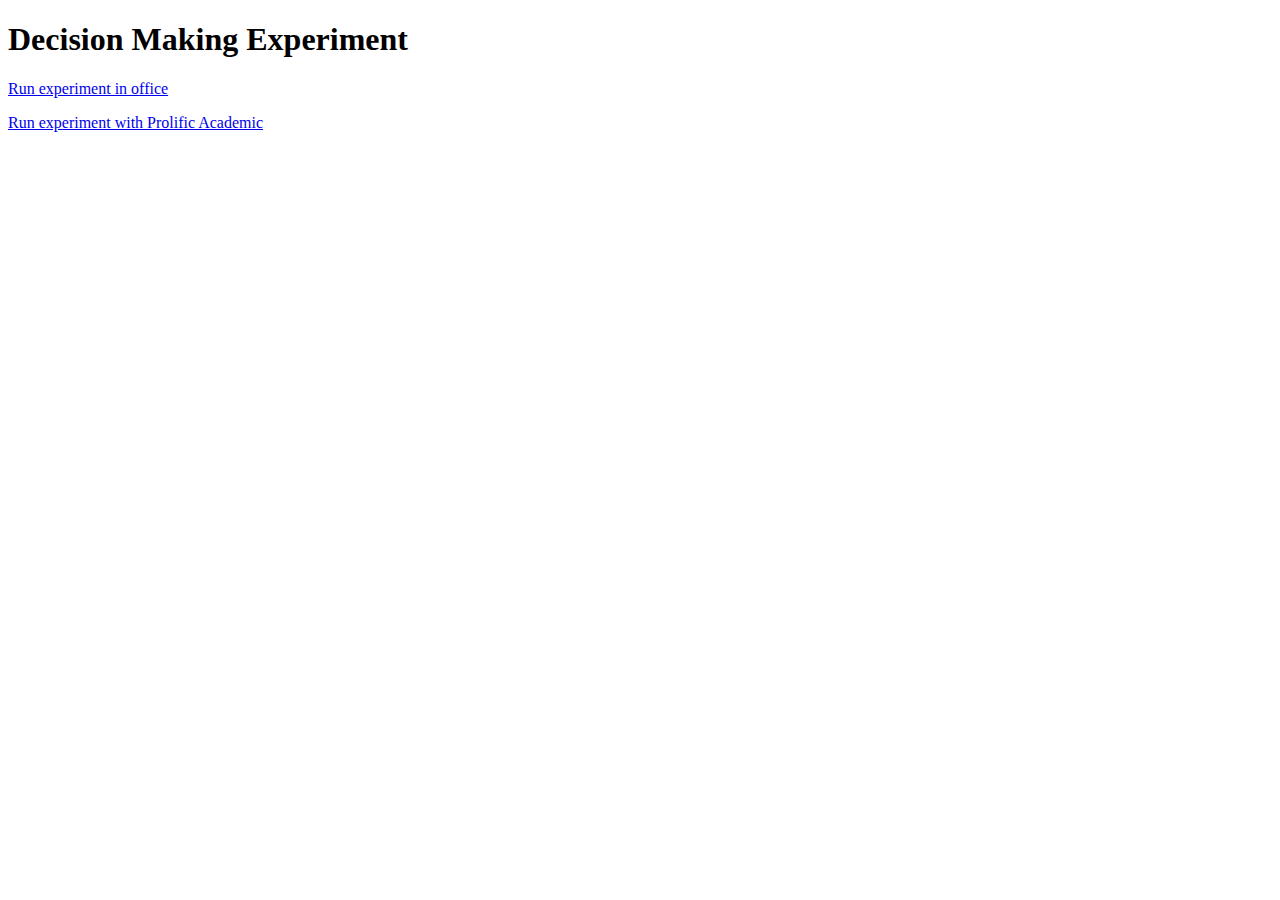
<file: experiment/templates/main_index.html>
<!DOCTYPE html>
<html>
  <head>
    <meta charset="utf-8"/>
    <title>Decision Making Experiment</title>
  </head>
  <body>
    <h1>Decision Making Experiment</h1>

    <p><a href="experiment/setupOffice">Run experiment in office</a></p>
    <p><a href="experiment/setupPA">Run experiment with Prolific Academic</a></p>
  </body>
</html>
</file>
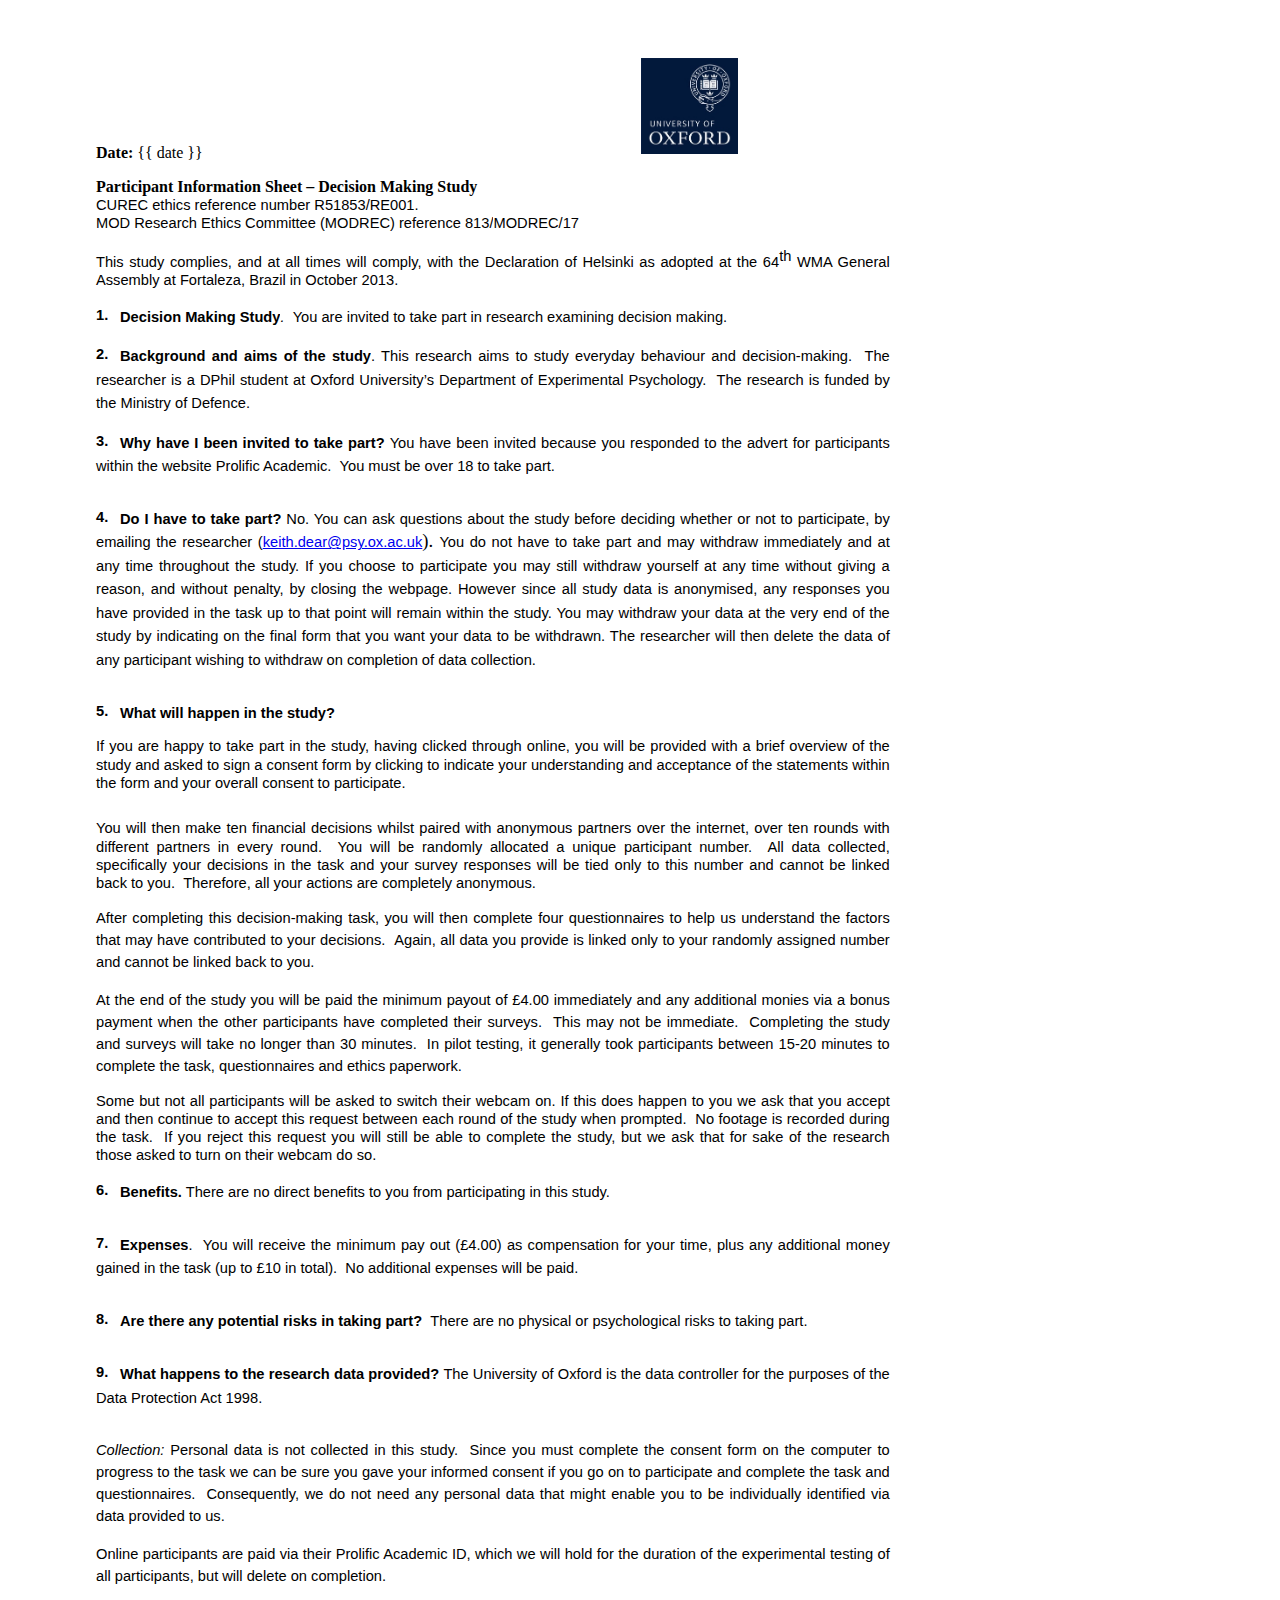
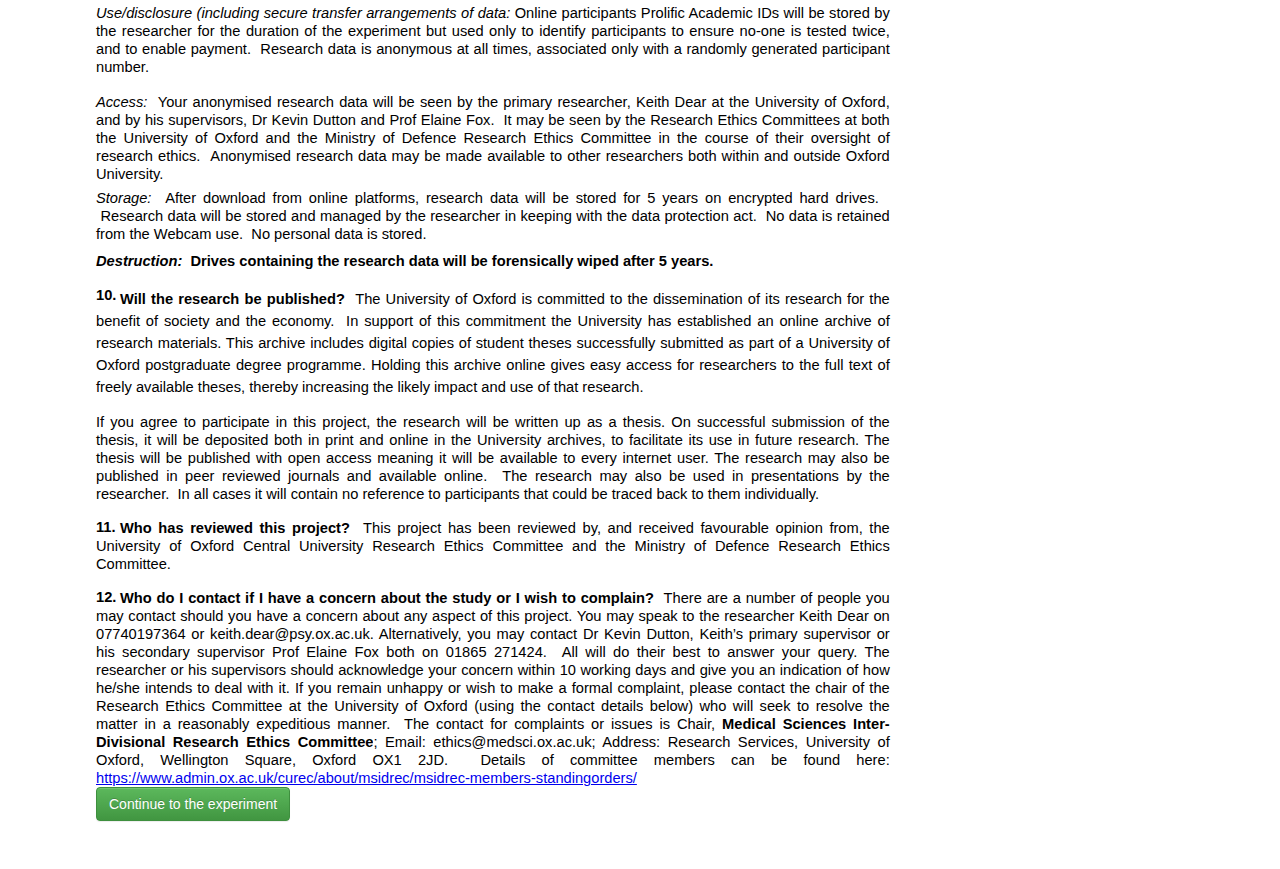
<file: experiment/templates/pis.html>
<?xml version="1.0" encoding="UTF-8"?>
<!DOCTYPE html PUBLIC "-//W3C//DTD XHTML 1.1 plus MathML 2.0//EN" "http://www.w3.org/Math/DTD/mathml2/xhtml-math11-f.dtd"><html xmlns="http://www.w3.org/1999/xhtml"><!--This file was converted to xhtml by LibreOffice - see http://cgit.freedesktop.org/libreoffice/core/tree/filter/source/xslt for the code.--><head profile="http://dublincore.org/documents/dcmi-terms/"><meta http-equiv="Content-Type" content="application/xhtml+xml; charset=utf-8"/><title xml:lang="en-US">Participant Information Sheet</title><meta name="DCTERMS.title" content="" xml:lang="en-US"/><meta name="DCTERMS.language" content="en-US" scheme="DCTERMS.RFC4646"/><meta name="DCTERMS.source" content="http://xml.openoffice.org/odf2xhtml"/><meta name="DCTERMS.creator" content="Keith Dear"/><meta name="DCTERMS.issued" content="2017-07-19T14:12:00" scheme="DCTERMS.W3CDTF"/><meta name="DCTERMS.contributor" content="Matthew Ellen"/><meta name="DCTERMS.modified" content="2017-07-31T18:10:08.527893654" scheme="DCTERMS.W3CDTF"/><meta name="DCTERMS.provenance" content="" xml:lang="en-US"/><meta name="DCTERMS.subject" content="," xml:lang="en-US"/><link rel="schema.DC" href="http://purl.org/dc/elements/1.1/" hreflang="en"/><link rel="schema.DCTERMS" href="http://purl.org/dc/terms/" hreflang="en"/><link rel="schema.DCTYPE" href="http://purl.org/dc/dcmitype/" hreflang="en"/><link rel="schema.DCAM" href="http://purl.org/dc/dcam/" hreflang="en"/><style type="text/css">
	@page {  }
	table { border-collapse:collapse; border-spacing:0; empty-cells:show }
	td, th { vertical-align:top; font-size:12pt;}
	h1, h2, h3, h4, h5, h6 { clear:both }
	ol, ul { margin:0; padding:0;}
	li { list-style: none; margin:0; padding:0;}
	<!-- "li span.odfLiEnd" - IE 7 issue-->
	li span. { clear: both; line-height:0; width:0; height:0; margin:0; padding:0; }
	span.footnodeNumber { padding-right:1em; }
	span.annotation_style_by_filter { font-size:95%; font-family:Arial; background-color:#fff000;  margin:0; border:0; padding:0;  }
	* { margin:0;}
	.fr1 { font-size:12pt; font-family:Calibri; text-align:center; vertical-align:top; writing-mode:lr-tb; margin-left:0cm; margin-right:0cm; margin-top:0cm; margin-bottom:0.035cm; background-color:transparent; padding:0cm; border-style:none; }
	.fr2 { font-size:12pt; font-family:Calibri; text-align:center; vertical-align:top; writing-mode:lr-tb; margin-left:0cm; margin-right:0.035cm; margin-top:0cm; margin-bottom:0.035cm; background-color:transparent; padding:0cm; border-style:none; }
	.fr3 { font-size:12pt; font-family:Calibri; vertical-align:top; writing-mode:lr-tb; margin-left:0.318cm; margin-right:0.318cm; margin-top:0cm; margin-bottom:0cm; background-color:transparent; padding:0cm; border-style:none; }
	.Footer { font-size:12pt; text-align:left ! important; font-family:Times; writing-mode:lr-tb; }
	.Header { font-size:12pt; text-align:left ! important; font-family:Times; writing-mode:lr-tb; }
	.P1 { font-size:11pt; text-align:center ! important; font-family:Arial; writing-mode:lr-tb; }
	.P106 { font-size:12pt; text-align:left ! important; font-family:Times; writing-mode:lr-tb; margin-left:0cm; margin-right:1.956cm; line-height:108%; text-indent:0cm; }
	.P108 { font-size:12pt; text-align:left ! important; font-family:Times; writing-mode:lr-tb; margin-left:0cm; margin-right:0.009cm; margin-top:0cm; margin-bottom:0.423cm; line-height:108%; text-indent:0cm; }
	.P109 { font-size:12pt; text-align:justify ! important; font-family:Times; writing-mode:lr-tb; margin-top:0cm; margin-bottom:0.353cm; line-height:115%; }
	.P110_borderStart { font-size:11pt; text-align:justify ! important; font-family:Arial; writing-mode:lr-tb; margin-top:0cm; line-height:115%; color:#000000; background-color:#ffffff; padding-bottom:0.353cm;  border-bottom-style:none; }
	.P110 { font-size:11pt; text-align:justify ! important; font-family:Arial; writing-mode:lr-tb; line-height:115%; color:#000000; background-color:#ffffff; padding-top:0cm; padding-bottom:0.353cm;  border-top-style:none; border-bottom-style:none; }
	.P110_borderEnd { font-size:11pt; text-align:justify ! important; font-family:Arial; writing-mode:lr-tb; margin-bottom:0.353cm; line-height:115%; color:#000000; background-color:#ffffff; padding-top:0cm;  border-top-style:none;}
	.P111 { font-size:12pt; text-align:justify ! important; font-family:Times; writing-mode:lr-tb; margin-top:0cm; margin-bottom:0.014cm; }
	.P112 { font-size:11pt; text-align:justify ! important; font-family:Arial; writing-mode:lr-tb; margin-top:0cm; margin-bottom:0.014cm; }
	.P113 { font-size:12pt; text-align:justify ! important; font-family:Times; writing-mode:lr-tb; margin-left:0cm; margin-right:0cm; text-indent:0cm; }
	.P12 { font-size:11pt; text-align:justify ! important; font-family:Arial; writing-mode:lr-tb; }
	.P16 { font-size:11pt; text-align:justify ! important; font-family:Arial; writing-mode:lr-tb; background-color:#ffffff; }
	.P2 { font-size:12pt; text-align:center ! important; font-family:Times; writing-mode:lr-tb; }
	.P270 { font-size:12pt; text-align:right ! important; font-family:Times; writing-mode:lr-tb; }
	.P271 { font-size:12pt; text-align:left ! important; font-family:Times; writing-mode:lr-tb; margin-left:-0.191cm; margin-right:0cm; text-indent:0cm; }
	.P272 { font-size:12pt; text-align:left ! important; font-family:Times; writing-mode:lr-tb; margin-left:-0.199cm; margin-right:0cm; text-indent:0cm; }
	.P273 { font-size:12pt; text-align:left ! important; font-family:Calibri; writing-mode:lr-tb; margin-left:-0.199cm; margin-right:0cm; text-indent:0cm; }
	.P288 { font-size:11pt; margin-left:0cm; margin-right:0cm; text-align:justify ! important; text-indent:0cm; font-family:Arial; writing-mode:lr-tb; background-color:#ffffff; }
	.P289 { font-size:11pt; margin-left:0cm; margin-right:0cm; text-align:justify ! important; text-indent:0cm; font-family:Arial; writing-mode:lr-tb; }
	.P290 { font-size:11pt; margin-left:0cm; margin-right:0cm; text-align:justify ! important; text-indent:0cm; font-family:Arial; writing-mode:lr-tb; color:#000000; font-style:italic; font-weight:bold; background-color:#ffffff; }
	.P291 { font-size:11pt; margin-left:0cm; margin-right:0cm; text-align:justify ! important; text-indent:0cm; font-family:Arial; writing-mode:lr-tb; color:#000000; background-color:#ffffff; }
	.P292 { font-size:11pt; margin-left:0cm; margin-right:0cm; text-align:justify ! important; text-indent:0cm; font-family:Arial; writing-mode:lr-tb; color:#000000; font-weight:bold; background-color:#ffffff; }
	.P294 { font-size:14pt; margin-left:0cm; margin-right:0cm; text-align:justify ! important; text-indent:0cm; font-family:Times New Roman; writing-mode:lr-tb; }
	.P295 { font-size:14pt; margin-left:0cm; margin-right:0cm; text-align:justify ! important; text-indent:0cm; font-family:Times New Roman; writing-mode:lr-tb; }
	.P296 { font-size:14pt; margin-left:0cm; margin-right:0cm; text-align:justify ! important; text-indent:0cm; font-family:Times New Roman; writing-mode:lr-tb; margin-top:0cm; margin-bottom:0cm; line-height:115%; }
	.P297 { font-size:14pt; margin-left:0cm; margin-right:0cm; text-align:justify ! important; text-indent:0cm; font-family:Times New Roman; writing-mode:lr-tb; margin-top:0cm; margin-bottom:0cm; }
	.P298 { font-size:14pt; margin-left:0cm; margin-right:0cm; text-align:justify ! important; text-indent:0cm; font-family:Times New Roman; writing-mode:lr-tb; margin-top:0cm; margin-bottom:0.353cm; line-height:115%; }
	.P299 { font-size:14pt; margin-left:0cm; margin-right:0.501cm; text-align:justify ! important; text-indent:0cm; font-family:Times New Roman; writing-mode:lr-tb; margin-top:0cm; margin-bottom:0.018cm; }
	.P3 { font-size:1pt; text-align:left ! important; font-family:Calibri; writing-mode:lr-tb; }
	.P300_borderStart { font-size:11pt; margin-left:0cm; margin-right:0.501cm; text-align:justify ! important; text-indent:0cm; font-family:Arial; writing-mode:lr-tb; margin-top:0cm; background-color:#ffffff; padding-bottom:0.018cm;  border-bottom-style:none; }
	.P300 { font-size:11pt; margin-left:0cm; margin-right:0.501cm; text-align:justify ! important; text-indent:0cm; font-family:Arial; writing-mode:lr-tb; background-color:#ffffff; padding-top:0cm; padding-bottom:0.018cm;  border-top-style:none; border-bottom-style:none; }
	.P300_borderEnd { font-size:11pt; margin-left:0cm; margin-right:0.501cm; text-align:justify ! important; text-indent:0cm; font-family:Arial; writing-mode:lr-tb; margin-bottom:0.018cm; background-color:#ffffff; padding-top:0cm;  border-top-style:none;}
	.P4 { font-size:12pt; text-align:center ! important; font-family:Arial; writing-mode:lr-tb; }
	.P42 { font-size:11pt; text-align:left ! important; font-family:Arial; writing-mode:lr-tb; color:#000000; background-color:#ffffff; }
	.P43 { font-size:11pt; text-align:justify ! important; font-family:Arial; writing-mode:lr-tb; color:#000000; font-weight:bold; background-color:#ffffff; }
	.P45 { font-size:12pt; text-align:left ! important; font-family:Times; writing-mode:lr-tb; line-height:108%; }
	.P5 { font-size:12pt; text-align:left ! important; font-family:Times; writing-mode:lr-tb; margin-left:0cm; margin-right:0.635cm; text-indent:0cm; }
	.P6 { font-size:11pt; text-align:left ! important; font-family:Arial; writing-mode:lr-tb; }
	.P64 { font-size:12pt; text-align:left ! important; font-family:Times; writing-mode:lr-tb; }
	.P65 { font-size:12pt; text-align:left ! important; font-family:Times; writing-mode:lr-tb; }
	.P66 { font-size:12pt; text-align:left ! important; font-family:Times; writing-mode:lr-tb; font-weight:bold; background-color:#ffffff; }
	.P69 { font-size:12pt; text-align:justify ! important; font-family:Times; writing-mode:lr-tb; }
	.P89 { font-size:12pt; text-align:justify ! important; font-family:Times; writing-mode:lr-tb; margin-top:0cm; margin-bottom:0.169cm; }
	.Standard { font-size:12pt; font-family:Times; writing-mode:lr-tb; text-align:left ! important; }
	.Table31 { width:18.254cm; margin-left:-0.499cm; margin-top:0cm; margin-bottom:0cm; margin-right:auto;writing-mode:lr-tb; }
	.Table31 { width:18.254cm; margin-left:-0.499cm; margin-top:0cm; margin-bottom:0cm; margin-right:auto;writing-mode:lr-tb; }
	.Table31_A1 { padding-left:0.191cm; padding-right:0.191cm; padding-top:0cm; padding-bottom:0cm; border-style:none; }
	.Table31_A1 { padding-left:0.191cm; padding-right:0.191cm; padding-top:0cm; padding-bottom:0cm; border-style:none; }
	.Table31_B1 { vertical-align:middle; padding-left:0.191cm; padding-right:0.191cm; padding-top:0cm; padding-bottom:0cm; border-style:none; }
	.Table31_B1 { vertical-align:middle; padding-left:0.191cm; padding-right:0.191cm; padding-top:0cm; padding-bottom:0cm; border-style:none; }
	.Table31_A { width:11.252cm; }
	.Table31_A { width:11.252cm; }
	.Table31_B { width:3.501cm; }
	.Table31_B { width:3.501cm; }
	.Internet_20_link { color:#00ffff; font-family:Arial Narrow; font-size:12pt; text-decoration:underline; }
	.ListLabel_20_1 { font-size:11pt; }
	.ListLabel_20_10 { color:#00000a; font-size:11pt; font-style:normal; font-weight:normal; display:true; }
	.ListLabel_20_11 { color:#00000a; font-size:11pt; font-style:normal; font-weight:normal; display:true; }
	.ListLabel_20_12 { color:#00000a; font-size:10pt; font-style:normal; font-weight:normal; display:true; }
	.ListLabel_20_13 { color:#00000a; font-size:10pt; font-style:normal; font-weight:normal; display:true; }
	.ListLabel_20_14 { color:#00000a; font-size:10pt; font-style:normal; font-weight:normal; display:true; }
	.ListLabel_20_15 { color:#00000a; font-size:10pt; font-style:normal; font-weight:normal; display:true; }
	.ListLabel_20_16 { color:#00000a; font-size:10pt; font-style:normal; font-weight:normal; display:true; }
	.ListLabel_20_17 { font-size:12pt; font-style:normal; font-weight:normal; }
	.ListLabel_20_18 { font-size:12pt; font-style:normal; font-weight:normal; }
	.ListLabel_20_19 { color:#00000a; font-size:11pt; font-style:normal; text-decoration:none ! important; font-weight:normal; display:true; }
	.ListLabel_20_2 { font-size:11pt; }
	.ListLabel_20_20 { color:#00000a; font-size:11pt; font-style:normal; text-decoration:none ! important; font-weight:normal; display:true; }
	.ListLabel_20_21 { color:#00000a; font-size:11pt; font-style:normal; text-decoration:none ! important; font-weight:normal; display:true; }
	.ListLabel_20_22 { color:#00000a; font-size:11pt; font-style:normal; text-decoration:none ! important; font-weight:normal; display:true; }
	.ListLabel_20_23 { color:#00000a; font-size:11pt; font-style:normal; text-decoration:none ! important; font-weight:normal; display:true; }
	.ListLabel_20_24 { font-size:12pt; font-style:normal; font-weight:normal; }
	.ListLabel_20_25 { font-size:12pt; font-style:normal; font-weight:normal; }
	.ListLabel_20_26 { color:#00000a; font-size:11pt; font-style:normal; font-weight:normal; display:true; }
	.ListLabel_20_27 { color:#00000a; font-size:10pt; font-style:normal; text-decoration:none ! important; font-weight:normal; display:true; }
	.ListLabel_20_28 { color:#00000a; font-size:9pt; font-style:normal; text-decoration:none ! important; font-weight:normal; display:true; }
	.ListLabel_20_29 { color:#00000a; font-size:8pt; font-style:normal; text-decoration:none ! important; font-weight:normal; display:true; }
	.ListLabel_20_3 { font-size:12pt; font-style:normal; font-weight:normal; }
	.ListLabel_20_30 { color:#00000a; font-size:7pt; font-style:normal; text-decoration:none ! important; font-weight:normal; display:true; }
	.ListLabel_20_4 { font-size:12pt; font-style:normal; font-weight:normal; }
	.ListLabel_20_40 { font-family:Arial; font-size:11pt; font-style:normal; font-weight:bold; }
	.ListLabel_20_49 { font-size:11pt; }
	.ListLabel_20_5 { color:#00000a; font-size:11pt; font-style:normal; font-weight:normal; display:true; }
	.ListLabel_20_6 { color:#00000a; font-size:11pt; font-style:normal; font-weight:normal; display:true; }
	.ListLabel_20_7 { color:#00000a; font-size:11pt; font-style:normal; font-weight:normal; display:true; }
	.ListLabel_20_8 { color:#00000a; font-size:11pt; font-style:normal; font-weight:normal; display:true; }
	.ListLabel_20_9 { color:#00000a; font-size:11pt; font-style:normal; font-weight:normal; display:true; }
	.T1 { font-family:Arial; font-size:11pt; }
	.T106 { font-family:Times New Roman; font-weight:bold; }
	.T113 { font-family:Times New Roman; }
	.T12 { font-family:Arial; font-size:11pt; font-style:italic; }
	.T120 { font-family:Times New Roman; text-decoration:underline; }
	.T13 { font-family:Arial; font-size:11pt; font-style:italic; }
	.T299 { color:#000000; font-family:Arial; font-size:11pt; font-weight:bold; background-color:#ffffff; }
	.T3 { font-family:Arial; font-size:11pt; font-weight:bold; background-color:#ffffff; }
	.T300 { color:#000000; font-family:Arial; font-size:11pt; font-style:italic; background-color:#ffffff; }
	.T302 { color:#000000; font-family:Arial; font-size:11pt; background-color:#ffffff; }
	.T306 { vertical-align:super; font-size:58%;font-family:Arial; font-size:11pt; }
	.T320 { font-weight:bold; background-color:#ffffff; }
	.T344 { font-family:Calibri; font-weight:bold; }
	.T356 { font-family:Arial; font-size:11pt; background-color:#ffffff; }
	.T4 { font-family:Arial; font-size:11pt; }
	.T80 { font-family:Arial; font-size:11pt; background-color:#ffffff; }
	.T81 { font-family:Arial; font-size:11pt; background-color:#ffffff; }
	.T84 { font-family:Arial; }
	<!-- ODF styles with no properties representable as CSS -->
	.Table31.1 .Table31.1 .ListLabel_20_31 .ListLabel_20_32 .ListLabel_20_33 .ListLabel_20_34 .ListLabel_20_35 .ListLabel_20_36 .ListLabel_20_37 .ListLabel_20_38 .ListLabel_20_39 .ListLabel_20_41 .ListLabel_20_42 .ListLabel_20_43 .ListLabel_20_44 .ListLabel_20_45 .ListLabel_20_46 .ListLabel_20_47 .ListLabel_20_48 .ListLabel_20_50 .ListLabel_20_51 .ListLabel_20_52 .ListLabel_20_53 .ListLabel_20_54  { }
	</style></head><body dir="ltr" style="max-width:21.001cm;margin-top:1.27cm; margin-bottom:1.27cm; margin-left:2.54cm; margin-right:2.54cm; "><h1 class="P106"><a id="[base64]"><span/></a><!--Next 'div' is a draw:frame.--><div style="height:2.547cm;width:2.547cm; padding:0;  float:left; position:relative; left:14.113cm; top:0.258cm; " class="fr3" id="Picture_71"><p><img style="height:2.547cm;width:2.547cm;" alt="" src="data:image/*;base64,/9j/4AAQSkZJRgABAQAA3ADcAAD/4QCARXhpZgAATU0AKgAAAAgABAEaAAUAAAABAAAAPgEbAAUAAAABAAAARgEoAAMAAAABAAIAAIdpAAQAAAABAAAATgAAAAAAAADcAAAAAQAAANwAAAABAAOgAQADAAAAAQABAACgAgAEAAAAAQAAAN2gAwAEAAAAAQAAAN0AAAAA/+0AOFBob3Rvc2hvcCAzLjAAOEJJTQQEAAAAAAAAOEJJTQQlAAAAAAAQ1B2M2Y8AsgTpgAmY7PhCfv/AABEIAN0A3QMBIgACEQEDEQH/xAAfAAABBQEBAQEBAQAAAAAAAAAAAQIDBAUGBwgJCgv/[base64]/T19vf4+fr/xAAfAQADAQEBAQEBAQEBAAAAAAAAAQIDBAUGBwgJCgv/[base64]/T19vf4+fr/2wBDAAEBAQEBAQIBAQICAgICAgMCAgICAwQDAwMDAwQFBAQEBAQEBQUFBQUFBQUGBgYGBgYHBwcHBwgICAgICAgICAj/2wBDAQEBAQICAgMCAgMIBQUFCAgICAgICAgICAgICAgICAgICAgICAgICAgICAgICAgICAgICAgICAgICAgICAgICAj/3QAEAA7/2gAMAwEAAhEDEQA/AP4xNQvr37fOTLNkzyE5kb+8feqn268/56y/99t/jTtQ/wCP+f8A67Sf+hGqdf1Ve2iPw9aFr7def89Zf++2/wAaPt15/wA9Zf8Avtv8aq0Uc7Hctfbrz/nrL/323+NH268/56y/99t/jVWijnYXLX268/56y/8Afbf40fbrz/nrL/323+NVaKOdhctfbrz/AJ6y/wDfbf40fbrz/nrL/wB9t/jVWijnYXLX268/56y/99t/jR9uvP8AnrL/AN9t/jVWijnYXLX268/56y/99t/jR9uvP+esv/fbf41Voo52Fy19uvP+esv/AH23+NH268/56y/99t/jVWijnYXLX268/wCesv8A323+NH268/56y/8Afbf41Vo7ZpqTC5a+3Xn/AD1l/wC+2/xo+3Xn/PWX/vtv8a2fC3g/xd45vRpvgnStT1m4JAFvpVrLdyZPQbYVc8/SvoW2/YW/bbvLM6hafBz4qSwAZM0fhLV2jH/AhbY/WsZ4mMfikkaRpze0b/I+Yft15/z1l/77b/Gj7def89Zf++2/xrufG3wi+LHw0kMPxI8L+I/DzDgrrmmXViQf+28aV52pVl3KQR6itI1OZXTuTKMlui39uvP+esv/AH23+NH268/56y/99t/jVWinzsm5a+3Xn/PWX/vtv8aPt15/z1l/77b/ABqrRRzsLlr7def89Zf++2/xqWO+vBk+bN/38b/GqFSR96mctBx1Z//Q/i71D/j/AJ/+u0n/AKEap1c1D/j/AJ/+u0n/AKEap1/VL3Pw8KKKKQBRRRQAUUUUAFFFFABRRRQAUUUUAFFFfqT+yD+yV4I07wHp37WH7Uehaz4j0LVtSl0b4T/CbQlmGtfEvXrY4kij8gGeHRrR8C+uowXdiIYcuWK4YjExpR5pfd1f9fd1Zvh6DqSsjxD9nH9hj4ifHPwnN8Z/G+raN8NPhZY3DW2ofE7xu0lvpTzxjL2mmQoGuNUvcdLa0RyD99kHNfdHjHRv2eP2Gvhto3xI+HnwPu/GkOvXqWei/FD9ouAQR6gu0tJfaL4ChuInksgFJS5vJLhC21MhjtrhLbV/iV/wU5s/EouNYvtP+Mvw8Ua38MfhjpkUOn+Fx4U0eMvf6N4d02NVNvqliy/alj+ZrqKOTdumXLeZ+K/2kbf9sn9j3UPBn7R3iXV9b+MXgbxXHrHw21fVzc6nqXiPR/Ek6xavoHmBZH32lyEvrRWIUK88a4yFPjVXVqTSqPROzir6J7PS1/N7b6aM9SMKcYPkWvR6a239PLqfoJ+018Sf28fhD+yfrnx9X423tj4P1nxN4c0T4STfBSO08I+FvENlqFpe3epyNaaVFbSwzaaLaO2mtpcSwzuRIW+Ut+WPh34o/t7eOfhJ4o/aGsfi340fSPBt9pun6s1748vIdUMurOyW5tbOW9FzcICh8xokYRjliBmvr3wl+xj+2Lp37Gl38Bf2ibfwJ8J/CWq+NNO+IXh/XPjP4mh8OX9jcRWM9pcrZaQ3m38kd7DNE0n+irkwoRuJyPnc/sOfs0Wz/ZNR/av+Ca3I4ItdM8XXVuCOo+0JooUj0IBBrPCOhBSjo3fdRvpp/Kt+/nfpoOuqjalqtOr6/P8Aqx9B/sY/tJ/ty+K/BnjH4sfEj9pDxz4O+GHgpdPt/EGoeIGuvGqX2p6u8i6fpdnol9K0N3cXAhmkYSMkccUbM7AEZ739qT4l/s26XrnhvSf2qPhn4K8c+HPiB4XtvF/gv4z/AAR07/hXfiaexuZprR3vNEAm0qa6gureWGe2kgQ7kyk2GDV037MP7JOq2/wp8Zfs+6Jqnwv/AGkPA3i3UNK8ST6B8JfH0GgeM9O1fQ1uI7S+sbTXbSCabdBdTQy2xt5d4YFcOozx2h/HD4VaR+2FD8Zf2xPAT+BfC/7N3g7TNK+G/wCz5qsk8Wsarc2d2w02yklvYFadheTzanqNzJFsbbtEbIwUc03CVaUqcduisnsrbWldvv7tjeKkqcYye/e7Xn5bfM+TPjB/wTwvB4Q1X4wfsc+Jv+Fs+EtDR5vFGlxafLpXjfwkiHDf2/4dlZ54ooz8rXds01tkEsyV+a/B5ByPUV+lnx//AG/vjv8AEX9qLT/jv8FPF/iu81rw1JcXvh7xxeaRYaX4ymtZwLia31qbSlaPUI7U+ZEGm3o0GQyrG3lr6b4o8C/DH/gpb4F1j4ufADQNP8JfHbw7ps2v+PvhzocYg0jxnp9upe81vw1aLkW9/AB5t9pkYCOhaa2A2tHXrUcVVpRTxGz69vXRffZea6vz61CnNtUt+3f01/C5+Q1FHUZor1zzLBUkfeo6kj71M9iobn//0f4u9Q/4/wCf/rtJ/wChGqdXNQ/4/wCf/rtJ/wChGqdf1S9z8PCiiikAUUUUAFFFFABRRRQAUUUUAFFFHXigLH2h+wz+zb4Y/aG+LN3qPxcu7nSPhj4E0ebxv8UdftR+9tNBsWANvbk8G81Cdo7O1XqZZQ2MKa++PFX7YP7QHwf/AGi/+Grv2j/hH4n0b4afEL4c6h8OPht4dt5rnwuNH8EzxwpaQeGdU8mUQTQWyJvmEbNMJ5XYfvt1ec6tD4w/Zp/4J0eB/h14P0Q6nr3xZ1T/AIXz8QIXtGuoh4I8MXn9n+HbbUUQg/2fPei6u5A5VW3xHIyDX1rrn/BVf4K/GP4F+Kp9M8PaD4U+J2peJT461Xwl4/8AD3/CyvCXijVPsyWMdn4fTUN8vh1ymdkGySJgREsyIiLXzOLnUqzc1T5o6x32V9Xprq+tnoltdnvYeMYRUefllv8AP/gL8fQ4eL4QfDH9onQvhV4o/YZ8N+FPhD8XLDXrzxlc3nhrxde6ra+GvAOlQRzL4j8XaleSSx2N/DebsInlvJGQpgDPGrea/EP9qk/s0+Cte8Tf8E49L1e5gvNdn0nxz+1VrOlKniHWNbu1FxcW+jnaY/DtjMHMkKqqXkytlpRjYvD/ALb/AIq/4Y++Fo/4J5eBo7Gx8V6rNbeL/wBojWtIRbf7Zr14ovLPwtEIgFTTdEjkTzIF/dvel2I/dLV7/gk9+1H4V8B6d8Vv2L/i9Z6PfeBvjp4Xt9G1GTxF4pTwhp2l6lpczT2t++pSW90I2VGdAoiYyNsUgrkVPsJKi61ueK2Te6vu297bxT06vV6N1Yqap/C+6Wzttp16Nr/h/mv9oz9gj9s34Sfs7eCP26vj7o+pP4b+Kk9zJpmualPJc6h5g+eGTUfNzLEb2PdNbF2JkRSeOAfl2T4IfGCDxh4f+H914b1eDXfFdvZ3fhzSbiBobvUIdQdktHhik2sROynysgb+CuQQT/dr+0Z8d/hX8af2TvAv7O3xh1b9ma+8DfD690PVNIs9G+PdxDqt2PDqhYYbq4l0dln85Rh/Mx8xDKUYAj+OP9vX9tXxd+13+3f4t/bEson0S6vvENpe+HbOK6F0NMttHSKDT4o50CK4jWBWDKoBJJAGa0yXNcRiE4zppWvr8/dW/bf08zPH4OjTs4zvt/wfx2KP7Hf/AATs/ay/bm+Lmu/Bn4BeGbm48Q+FNHvdb1qHUw9j9h+xZC28rSqDFczzAQwxtgtIedqqzD6R+DP7W/xk8V/D/WvgX+3F4K174w/CrwZEItfudSRo/FngBTcLaibSdenUy2jpO4jFjdNJbTN+78tTlh/U3+xx/wAFDfAniH4w+KP2/fhMv7P3hXxd8VvDWi2vi/R/iJ8Znspkl0qMhpm0mHS5I7WeZj8yvI7IF427n3fhP/wVF/ac+G3wv/Zo1r9i34Fw+D5T8TfinP8AFzx74h8E/EM+PLW6kTf5GnyO9naS26xTOjosm8uIwxZmya4qWZVsTW9jUo22trrF/ad7306W3+86JYWlRp88Kve/n20/M/Pr4n/Dz4tf8E+/EWmftMfsgeOp9Y+HXxB0nV9C8H/ErSYI4pZ7G8h8jU9F1a1mWT7DqcMThbmBhnGJYWKEMPRfgZ+xFr/wb8YfD3xT4g+OHhX4SfGbWpNI8S/DTwhPbald6nbTX5jl0abVb2zhktdK+3b4zGlwzERyAzKiMa8W/YK/aE8EeFdY1b9lb9pBzP8AB34rGHRfFKy4c+HdUb91pviixDHEd1psrBpSuPOtvMiYkEY/RbxT45+IngL4/wDiXxB4j/Zlv/iV8e/gummeG9V8f6de6jqfhhZ9Gtls9D8R3vh22tXEsj2trDPCzXItZiiyNHkkV34qrWg3S623927XS99NG/e9VZa6c9CNOSU07eWuj62t+H47Hx3/AMFF/g9o3i7S7H9uT4baFF4ct/EniK/8GfFzwbaKqweEfiZpm46laxIvCWWpqpvbQAlVJmiB/dgV+UVfvZ+y38GPirJr2s/siftOanarrf7XHgrVfEWn+HtSlP8AbOj+LdOmfVvCusalA4UWs2rXCXEMSMVla3udzAK6A/gzcW9xaTvaXcbxTRO0csUgwyOpwysDyCCCCK7ssq6Ole/Lt6f8Bpr5X6nLj6eqqWtf8/6syGpI+9R1JH3r0p7HBDc//9L+LvUP+P8An/67Sf8AoRqnVzUP+P8An/67Sf8AoRqnX9Uvc/DwooopAFFFFABRRRQAUUUUAFFFFABU1vZ3Oo3EenWQLT3MiW8KjqZJSEX9SKhr0r4Lx20vxl8HxXmPJbxXo6y56bDexbs/hUydk2XTV5JH7+ftW/tC+EP2ff2rvi58NfiZ8KNc8d/CLRvCvgv9ni71LSL+60N9Jt/BcVldTWcGpR289sJLq+h8yaCbG9QBwCc7vwl+Lv7C/wC0x+1dp3xL+DugeJnNh448SftM/E1PHWnabAdL0nwRo8l7pug6ddae8nm2LXICNlIt37oOrEZrh/iV+0Z4L/Zv/wCCgf7SHjTx/wDGH4j+E2vPjR4ptbz4aeBtAtNag8QWyXsoWbURrUw0cRHJjAmtriQAEhQMZ574Q/H39n/9on4kftHePf2b/hpY/DK0t/2RvGlpPY2V2s76pe/a9NFzqMsEEcVpaSzQM+6C0iSFRnaK+O9jamnyv4Vrd21SWqf33V9tT6R1L1LXW70t2b7fdr8j8a9C1bVf2kf2lrPW/ik+tare+O/G8Vz4gfRkSbVbqbWL4Nc/ZEmKo1w5lYRK5C7sA8V/Rz4a/wCCNn7JHwi/ba+Fnh74u2nxU1T4f+NZvidLrPgjx7pX/CNeIbK18E6XHe2+yaxuSLrzWlylxC6RS7BgAFhX8zXwXNgvxg8Jtqg042o8S6Wbgaxcy2Vh5X2qPd9quYP3sMOM+ZJH86Lll5Ar+9z9no+DLj/gop+yTF4KbwJLpy+NvjrHj4d+I9U8VaLv/s2x3quoawPPMv8Az0iQeSnHlgZIro4ixVWjZU5NLlnt5RbWvT5fecuWUY1LuSv70fxkk/wKVx/wS1/4N9LXTjqk3wh+KgjXiUx3utM6YkWMsoF4d8Z3hklTdHIu4ox2MB8OfE//AIID/sYeP/2yPhNdfAa+8Z+H/hD400nxbq3ijw7qE63Gt2z+DYIp5YdPuJi+FvfPjQGVmMeGIPIA/q21nX/j7d6vrd5pHxv+HNrp41DVLbSID/Z7zWkbxzS2UExaMo0lpMgQ5xutmk3DzUDtZ+Irz3X7eH7MEmoz6fe3Evgn4gNe3WmYazuJzYaX5skJxzG75KnupFfndDP8VBu1WT0lvJv7LfVI+zrZXRktYLddLdV5n4SeE/8AglZ/wb7+JjbrZ/Cr4nG3e5s7N9Q1HVNXh8lr1pEikuU+2CSGMvGVaRowqlk3YDA1+Uv/AAU//wCCU37Bnh7xz4Db9iy113wZ4e1r4I/EX4nXo1Ca7v7q5vfBqK8VrNFfzM1vl1eKXacr1wSK/sz8Z618fNT8fanH8NPjD8Obexu73WJ7GxvptPmuYtPSC38hQFtyc200N685cuPKAUkEFl/HT/gugsg/ar8HGeSCeU/si/GppZ7VQsMsjabCXkQDOFdssOeh6muzKM4xDxMV7WTuno5N9Humkc+Y5fS9jL3F91up/nL8MPmGQRyPUGv6Ibn4t6npcf7MP/BRPRtA8UeMvGOu/D7V/h5c6D4ZvLuGXV/G/wAOXSx0efUo7Ei4ubb7DLZTXFunzXAhKt8rPn+d1fuj6D+VfrvoOpfEvT/+CVvwtu/hXca7b+Lk/aa8UWfhCTw488eq5uvD2lo6WTWxE2+SZgmIzklsd6/Ts2pKXs/Vr5NP/gfcfFYGfK5rtr9z/wCHOy+Jfxy/4LH6veaP+0p+1N4U+IWo6Z4C8Z6V8QJPGfinwULGfT7jT7tZIlOrtYQ3CWzMwiEDTGLBRQowuPkz/gqL8O9G+F//AAUN+L/hfwyiR6VN42vde0iOMYRbDXduq2wX/ZEV0oGOMV9VftM/FP8A4KafAb4L2Pg79rrwN4y03SNV+GWtfCgax4yl1CePUE1PVzrwuJZWmkh/tC1cLHGjneIl+ZeK8d/4LBKv/Db17IcebJ8Pfh3Lc+vnN4Q0kuT7561yZfpWjZRStK3Ls7OP9fM0xb/dO7bd1v6P/gH5hVJH3qOpI+9e9PY8qG5//9P+LvUP+P8An/67Sf8AoRqnVzUP+P8An/67Sf8AoRqnX9Uvc/DwooopAFFFFABRRRQAUUUUAFFFFABVvT9RutG1C31myOJrO4ju4SOokhYSL+qiqlH/AOugcZWdz+i/9pzUvitZf8FJfiCP2dPgf4J+M+qfFmDQvi54cvPE3hi48TXFpp3iTTYL5pbeJZ47WKD7RNIsslwhUOnLAcH1zwh4N/a38EftOfCiX9uVfhP4X0b44+G/GXwM0Tw14FTQrJ7G08S2jad9ourbQUMQih1N7ZfMllkdXRk4w1fIHh3xZ4H+MH7JXwT/AGkPi3qPi6Hw18KtVb4CfHK18DXBh1i98HNK+s+Gg+JolaG43XGn7pCEUwpjLhRW/wDFj4oa/wD8FIPEHiGL9hD4CjSbLR00y0tviD4t1lWuPCel6VKjaTpul3c0tjomgxrsVY4Yt9xOSxMjuzsfjJUpWULJJJxlJ9LaLVtWvo9F27n0qnvK929Uu/Xs79tX/wAH8mfg/wCD/F/gb9q3wv4B1e31Oz17R/iDp+kXdrYWUd9qEN9aaikMiQ2c48uedJEIWJxtdgFbgmv7iPj58ZfiB+y1+1b+zd+1V8SfB/xu8caX4S8WfFtNWiHhzTp9fji1az0+3tP+JZoKR2mn27M+6G2nZLgIGeQEkCv5lP8Agpb8M/Hfji4sP+CiWi6beeG/Et5q9v4W+OXh2BWtNR8H/E3TECSXM0aYeCDWkiW/tZhhTM0qhiwGfzw8PftlftgeEEvI/CfxX+JOlrqOoTavqC6f4l1O3F1fXODNdTeXOPMmlIG+Rss2Bkmu3FYH68oVbrRNNebVmr9P10fmc1LELDOcGnq00/R3R/eG3/BVT/gnU0l47/suftPsl+bw3sB8Lal5M32+Ga3uQ8f23aRJFcSoRjGGOMcV23jT/gt7+w9r/wC0z8IfjVqFr458Hp8PfD3jLStW8CeJvDtzZeJ/N1i202HSYbLTRva5F4yMkJjYjKNuK4zX8QPwe/aC/wCCpX7QWt6j4X+CvxL+NHibVdL0W68Q3WlaR4q1aa9awsdn2mWG3W58ycxK4ZkiVnCZbbhSR+pX7L6f8FnPjF+wV4z/AG3vBVxpfiKx+Fkz6fofinxj4dsdc8fCBGZtTfQ9Zv7ea/RNL8wux80tGS4hKsjAfPYvhmhS1nJdtZP7V11TPWo55UqK0I+e3bXyP33k/wCCov8AwTZj1jUNXg/ZV/aZE+pT3k2oyp4R1GMXb36lLppkF5hvtCErKCPmUkNkE18Z/tgfta6B+278W7fxL8Hfhd8XfBPhb4c/sp/Frw3dXHxD8P3enxJ9q0hPssaXMjTBvki25kkDE4HJr+YfxD+0P/wVJ8J/CrRPjh4s+Jnxp0zwt4nv7nT/AA7q+oeKdXgj1SW0jSW4e0WS5DzRRiRA0yKYwzBd27ivEPEP7a/7Zni7Qrzwt4r+LnxM1TTNQt3tNQ03UPE2p3FrcwSDa8U0Mk5SRGHDKwII6ivQw3C0YyU4Su1pu35M46+eXi6co2v5JfofMa4CjJA+UcnoOOtf0KwfHbw/+wb4S/ZR+G3jez1Yx6H4I8V/EL4gy6AgTV9Ef4tQyWWn3dtJIBGmoWWlJb3VuJCvzMFypOR+av7Bn7NXhr42fES/+Jvxrd9P+EXwytE8X/FDWm+RWsIGzb6PbMcB7/V5lW0togdx3s+NqGv1M/Zz/bR+EOhftyar8ZP20tS+KXw/8TfELxFBH4r8DX2i6ePAq+FJAn9h2GsW2oCS6l0y3thCpKWhZYRuhIPzV7Ob1OduCjzcqbaXdq1vubfl7vc4cBBpc97c1vz3+9L8T5p8Nxfs0+A/hF40/Zc/Z9+L2vfGfX/jvqPhvwZonh5/DeoaHp+kTNrVtcLq19/aMsgl1IbBbwrbZAE0rPIVwp+ZP+CrfjPR/G//AAUX+Lt54ckWXTNK8Wy+FNMkQ5VrXw5DFo8RX222nFfq/wCHNM/Zf8AftMRftl+A9H+HMU3wD+GN/wDEX4m3PwovLq98BXvj6/uZbDwjpujrdlgkjTy2086Qnyt8coQfujn+ajU9T1HWtTuda1eZ7m7vLiS7uriUlnlmmYvI7E8ksxJJ9TSyxc9V1FfRa3te7t202ivvFj21BRdtX+C+/q39xRqSPvUdSR9692ex5MNz/9T+LvUP+P8An/67Sf8AoRqnVzUP+P8An/67Sf8AoRqnX9Uvc/DwooopAFFFFABRRRQAUUUUAFFFFABRRRQB94fsDfH/AOH/AMKPiHrXwk/aAa4b4TfFbRf+EI+IsdsvmS2UEkgl07WoEyM3GkXwju0xyyLJHyHIP2b8SLC0+Fer3H7M/wDwUl8aX3/Cvvg3HYnwD8J/hlYpp8XxDh1GNprTWob6KJLNba+gCS3OrXDTXe2UJChfdt/ELtiv1N+Bfxq+D/7U/wAFdK/Yr/bJ1pPDl14Zjmh+C3xZukaWPw9JcvvbQddKhpJNCuJSGilXLWEhLAGFmUePmGGtL2qTt1tuv7y03to+ttttfUwle8eTr07ej+eq6X6anYfBj9r/APas/aM/b213x18Lvh9ZeMB8Xoo/C/ib4PwxSzaDrXhvTraCBNPnmlcPH9htreKVdSeVZbeVBcFxlgfRPjj/AME5P2INN+K2u6b8F/jpfXujWpSR9P0PwdrPjRPD9w67p9Nv9c0iIWN19kfdH9ptt4lVQ+0Emv0v/wCCdP7LnxG/ZE+F6/szftO+GZcfHv4tan4B8VWct/cJAngPw34XbxBf6h4fv9OnRXl1JvJEVzFI8U8UKxOGUsB0n7Qfwc/ag/am+Clx+2V/wRg+P003wj8DaQb5vgp4Yu28C6v4EtLCDzpLeXT7SWOC8kjjRma5mbzbgglXl7eBUzKMa/LRlyRSSv8AZfRXdmujS/N6I9ZYOTpc1Vczve3Vd+q9X+XU/Hn4MeB/jZ/wS0+Pnw8/4KDfB/XfCHxN8A6V4lOn/wDCY+Ery7OlZuUeC50rXIGt11HSp5YHc+VPbbmAJi8wjFf0S/Cb9tf9lHwB+zH4q/Zz+H/xX/Y80LwF46udW1PxR4UuLbx/dTTz67zdD7VcGO5UoMLHsjHl7V2gYr8nv2RP+C5nw01jwl4o+DH/AAUf+GfhfxhbeOfDbeEtb+KWiaTHba/c2TurxnXbaze0/tQQuodJ45IruNhvRmcknp/i7+x3+wLqfgLS/if+w38DfEn7QGkjSkvfFOrfDj4hXUcel3jM262bw1NZ3PiC3jjXbuluEwxJ2kgbjGPoyqVFHFwalpaS5bO2q1bSum3bZ9kh4aooRvQkmuqd7rvtrZ9d/mfmb/wVJ/ay0D49+M/A3wY+Gi+Eofh/8G/B6eCfCH/CD3GrXGjXKPM1xcXkTa3DDfB5SUVxKG5jyGYGvMP2dv8Agn/8S/i34Lk+Pnxdv7X4XfCGwYnU/iR4ujeKC5K8/ZdFseLnVr2TpHDbKUz/AKySNcmv0R+JXx5+BP7HX7IXgD4ofCD9nj4feCvir8Q9d1260nUPGkV74uvtE8OaFKlilysGvM1st9c3/nhG+zBY0gPyEsCPxX+OP7RHxt/aT8Xnx98evFes+KtUEYhhutZuWmW3iHSK2i4igiGMCOJEQDoBXv4HnlSUKK5Yq6u9XvrotL3vq29ejPKxKjGpzVXzN9FovL8PI/Tbwr+3N+zpbfHv4S/A7wfod54X/Zs8CePLLxBqGn6rEl7q3iLU0/dnxL4lWLK3UyMEdbJCYYLdWhiBLMzfWHxi8PfFPxx8GfFXhX/go74g8I/FqWXzof2dfHHgPxBp+teOdZ8S6vchrOz05bNpLibQZ2lL3NvqcUf2XKx22yUiOv56fAHw98ffFfxNa+CvhfomreItXvpkt7PTNEtJr65mkkOFVYoVZsk+2PU4r9YIJPBf/BJTSLmTSr/TNf8A2o9Qs5tPlbTmjvNL+FNvdRFJil1GWiuvEzIxQNEzRaflhlp+mOMwUIyiqT97t13ve+6/vPW6drbGuHxDkpOpt+Hpbr5HCftralon7J/wR0X/AIJqeAr21vdY0zVl8afHfWdPcSQXfjIxGG10SGUf6y20G2doXI+V7ySdgPkU1+VNSzzz3M73Ny7yyyu0kssjFnd2OWZmOSSSSSSck8moq9rDUPZxs3d7t929/wCui0PLxFbnldbBUkfeo6kj71rPYyhuf//V/i71D/j/AJ/+u0n/AKEap1c1D/j/AJ/+u0n/AKEap1/VL3Pw8KKKKQBRRRQAUUUUAFFFFABRRRQAUUUUAFFFFAH7wf8ABNP9snxv4l8FaH+yrrPi210/xd8P/Glp8S/2e9R8Z323Q11SGCSz1XwhczXBMdrZa5ZyusRJWJbgbTjzc1D8Zv8AgnN8RdU8eeIr79hCfxN4V1vXFuYPEn7Oni2ebw14602G4fdNp1jHM0Fv4l0sMSIZLV2d4wN8Gck/hLwRggH6190/Dj/gpx/wUH+EfhS28DfDz4w+O9O0mxUR6fZnUWuVs1HAW1a5ErwAdhEygdgK8PEZbUjUdXDNK+6e39dfW7vq0etRxsJQUK99Nmv6/r5HgzfD/Wv2ffjJo+k/tT+BvElnZ6dq9tceIfCGsR3Ph+/v7CGVTc20U00ayRGWMFBKinbnIrI1r4kw+HvjBqnxG/Z3/tvwJYtq11d+Grax1ad9R0qykkLQW51GLypZWiTCmTgtjJr9vv8Aglx+3d+0L8YPjXqvgH9q34zaNrnhiHwxrOraV4T+Ot1aapo/iPxJNH5Gl6X9t1q3u/saSXc6Sysjx4jjYL14+SPi5+114w+DvxQ174R/tAfs3fs8r4t8O6lNpGtWkvhWeyeG8ibDAJpmowQMDwUKKVZSCuQRVwxVR1ZU5wu0ls9Hfydv19Qlh6agpxm0r9tfw/4B0/if/gpx+0dpXwU8D6p4q+LWh/GbVr+HUrfxB4K+K/gyw8SSeGI7adRaouq6zbzPcC7Rml/cSL5ZBDZJzXtHwB+In7Z37QemN468Ffs//s4eHPC1ud2pfE/xh8O9H0LwvYIMkvNqeoILRiMHEcKSSMeFRjgV7P8AtUfGbxX+w7+zP4GvfC3hr9m34cfHWfxLqEPjLwl4O8P6Tr2v6Vot3Z2t7pE90upR6h/Zt1ETNHNGJS5LxnOQwH4S/Hn9qf8AaP8A2odZj139oXxt4j8XTwcWses3jy21sP7ttartt4F/2Yo0HtXHhcMq0OanTjFNvX59kkmuzvt367V6/s5WnNt/11d36o/bz43/APBZjxh+z58I9e/Zt/Y68X22s694htjpfiz4p+GPDun+DtEtbTG17HwnpOn21vIkbHIbU7v/AEh1x5UcQw1fzlSySTStNKzO7sXd3JZmZjkkk8kk8knrTKK9jBZfSw6aprV7vq/uPNxWMnVa5notvIKKKK7TlCpI+9R1JH3qZ7FQ3P/W/i71D/j/AJ/+u0n/AKEap1c1D/j/AJ/+u0n/AKEap1/VL3Pw8KKKKQBRRRQAUUUUAFFFFABRRRQAUUUUAFFFFABRRRQB+v8A/wAEkbf4J+Ltd+JPwq8ZeAfBHxA+Iur+GbPV/gzo3j03Kafe+I9EujPLpUb2txbObi/tXdYInlEU8kSxOG3KK/O/9pT4s/Fv41/tAeLvi98dxLb+NNb1+4vvEUMlsbF7W+DBDALZgGgEAVY0jPKBQDkivG7C/vtLvodT0yea2ubaVLi2ubd2jlhljIZJI3UhldWAKsCCDyDX6haX/wAFa/ju+mwax8R/Bvwm8d+PtPiSDRvix448LWuq+K7REACtLO5FvfzIABHNfQTyp2Y8Y8ydCdOtKtCPNfu7W9PJ2V/16ejCtGdNU5S5bfj/AME+k/8AgoB8QLPxj+w54X+JP7UXw48F+Fv2hfih4o0/xHHrWkWt1Z+INT8FaVpz2y6zq9rNPJDavq106+WIooDcrA0zKRtNfg/Xf/FH4q/Ev42+PNR+KHxf17VfEviLVpjcalrOs3D3V1O/QbncnCqOERcKi4VQAAK4Ct8BhPY0+T/hl5LyRhi6/tJ3X9ebCiiiuw5QooooAKkj71HUkfepnsVDc//X/i71D/j/AJ/+u0n/AKEap1c1D/j/AJ/+u0n/AKEap1/VL3Pw8KKQsFGWIH1oLKoyxA5xzSHYWikLKpCsQCeAD3oJAIUnk9B64oCwtFJuG7bkZxnHehWDDKkEeooCwtFN3rzyOOvt9aYs8DNtV0JPQAjNAKLJaKjeaGM7ZHVT6EgVICGAZeQehFAWCimCWMkAMDnpz1xTty7tmRnGcd8UBYWioftNuODIn/fQ/wAaeJI2xtZTnpg9celAOL7D6KQkBgpPJ6DvS0CCimGWNSQWAx156Z9aeSAMmgdgoqJZ4HbajoSegBBNS0A1YKKKKBBRRRQAVJH3qOpI+9TPYqG5/9D+LvUP+P8An/67Sf8AoRqnVzUP+P8An/67Sf8AoRqnX9Uvc/Dz9WP+COnhnw14s/ar8R6Z4q06x1O2j+CXxOvI7fUII7mJbi28L30kMoSVWUSRuAyNjKsAQQav/wDBF/wv4a8XftM+L9O8V6dYapbx/Af4jXsdvqVvHdRpcQaJI0UypKrASRt8yOBuU8gg14H/AME4f2l/Af7KX7VOm/Ef4sW+o3HhLVNA8QeCfFR0dVk1C30rxPplxpVzdWiOyq81utx5yIWAbZtzzX2z8Ddb/Yn/AOCdlr8QfjX8PvjTYfF3xN4i+GviL4f+AfC/hvw7rGlSWs/iW3Fo2oa3PqsEEMKWsBfMNu8zvJgKdvNfP5kp81aMU/ejFKyb1169N+p7WBcLU27aN327I1/+COsn7MNn+zr+0Xf/ALXGhWmqeDr7RfA/hbVNYeGN77w9F4g1eSx/tmxkZS6S2Mjx3BCld6xlTkcVzmg/star+zV+yx+298IPirp+nXviDwT/AMK1g0jXPs8cgltLvxITDqOmzsCyW+o2jxyo8bASROoJIr44/Z3+NPw08BfsR/tDfBnxRftb6/46svBEHhay8iWQXbaNrX2u8DSIjRxeXB837xl3dFyeK+67L/gof8E/iV/wSM8f/s8fGGS6h+NUGl+D/APhfVFt5JYvEHg7w/raanZQXU0aFEuNJVriFHlZS8DRoCzKawxFCvGrOUU2nOF/lyary0af/ANKdWk6cYu11GX482j89rHzVpXhvw7L/wAEWPEHiiSwsTqi/tLaRp66oYI/ti2r+G7t2gW42+YIi4DFA20tzjPNbf7dXgez+Mn7Ov7PX7Z/w50mzhuPGfhV/hX4ustGtYoEPjLwZKtkskkVuqqJ9RsJLWckqGkfe3PJryHTfjn8Mbf/AIJZaz+zXNqDjxld/HfTPGtvpX2eYq2j2+hXNlJP5+zyQVnkVdhfec5C4yR9Z/8ABKv9sf8AZd+DfgHxD8Lv2y57s6F4V8aaN8ePhvZW9lLei88Z+HLe4tl0t/KVhFDqKSQeY8mIx9nAYjcc61FVpqVeMW3GT07pq2nzs/kZwlTny0nJJNb9n/V/vO7+MPhr4XeDv+CsH7Ov7F/hXTNIn0f4Qa18Pfhp4olS0hKa34hfU4LvxFPeDbmcteXUlsRKW+SLb93ivSf+Cnl//wAFO/DGqfGbRvGXh7wVpnwih8Xa1pVs+m+H/A9vcQ6I2qvBp6RS2VsupxnYYV3KwlH8RHzV+O37NXxvttB/bm8B/tI/Ge/l8m0+K+jeN/Fep+W80myPVor6+mEcYZ3IG9gqgk9AM8V9Xftp/Cj9ijx78TPil+0j8L/2jPDOu33iHxRr3jHRfByeD/E1ne3J1O+lu4rL7Xc2iWscgWXaXdgmQecYqHhXTrUVNXst+Vy1vrqtn1uP26nCdna701S0tp6o/Qf9k7wp+2aP+CQXgHxH+wN8PoPFvizUPjh4r0/xRc2vgzSPFF0dNisbQ2sdw2pWd15cImJ28qM5Ga+Sv28tJ/ZB8H/8FI/hePGeneGbPRRo/gS7/aM0D4dGNtEsvEnmr/wlNpYLaMYkCxqPPitztSUyKmG6eD6x+1d4W0b/AIJh/DD4C/DnxJqemfELwr8aPE3jW9i04XNrJaWN9Y2sVlcpdKFjZ/NibCK5ZcZIAIzL+298Yv2X/wBrj9oL4fftF/2td+H7rx34c0h/jxbaRpTzT6R4otG+x6rqNnbyNDBdLfxRpeqkcw/eO4cq5xU4bC1I1pTkrJ8+y18rvqrbab27mtfEQdOMYatKO70/4fv5H3F/wUw8Sft1+C/Dni/ULfS/hh4v/Zr8V389j8P/ABX4A8MeH9Q8NaVpckudLjs9QsrRbzStQhg2RstxIkxfdu8w4NfHGleF/DUv/BD/AF7xjJp1gdXX9qLTtMTVjbx/bVtH8LSSNbi42+YIS/zmPdt3c4zzXu3wm8d/sofsGfAT436V4O+Olp8XU+Lnw0vvAWi/D3w5oGtabbLe38sTwaxrn9rW8FvDJpyo5hW3eaQyMQrBOT8gaZ8fPhda/wDBJzVf2XJtQl/4TW6/aAsPHUOmfZ5SjaLB4fexe4Nxt8kMLghfLLb/AOLGOaeGpSUIwjCyUo62cb6btP8AF7P8Ca9SPM5OW8X1vbyTP0u/Yy/b0/aF8W/sL/tK+N/Ea+BLzVvhj4G8Gz+CL2fwL4WaTTpbzXotOnfP9mfv2ktjsJn8z+997mvlT9hH9o7wt+0t+0z4x+Bv7ZcXhqTTf2iNEh8CyeKk0XTdNXwz4mj2r4e1i0jsreCK1WK5CQ3AhVBJHIWfcRz89/sn/Hz4XfC/9jf9pr4R+NdQktde+I3hHwppfhG0W3mlW8udL1+O+ukaSNWSLZApYGRlDdBk8V+fmmzi11G3uWZlEc8chZeo2sDkY5yMcV00suhJ4iKjy3ejS8o6r5r7zlqYxpUne9lqvm9/l+B+xX7bPwqsv+CeP7Jnh/8AYI8ZaTpQ+Mvi3Xf+FifFvUfLhubvRNNtWltfD+gwXG1njE0YbUpwjLu82INuGMfnZ+yZ8CLr9qP9qD4e/s4Wl2NPbxx4y0nww99jd9miv7lIpZgO5jjLMo7kAV9Gf8FYv2gPhp+1N/wUM+Jnx9+Duozat4Z8R6lp9xpGozwTWzzRQaZaWz5huFWVNskTqAyjpkcGvkD4JfF7xh8APjH4U+OXw+kSLXPB/iLT/EukvKN0f2rTp0uIw47oxTaw7qSK3wVKr9Vu378ld+rX6beiIxFSHt7LWKdvl/wT9af2gv8Agpn4z/Z4/aF8RfA39kfwl8PPDfwo8Da/eeEtP8G6r4T0bWBr9ppMxs5rnXb29tZby7uL8xNJK3nqY/MxHtIzVD9pL4F/BXwV/wAFHfgd47+Cmhw6L4B+MkfgL4naV4Om/wBJg0iPW75Yb/Sx5m7zLeO6gnEQbP7plUjAxTPjl4E/4Ji/ta/GXVv2p/Dvxrb4T6V4s1F/E3jD4Za94Y1fVNe0zUr1/O1KDRLmximsLyGSZpGtTPcQbAyrJgCvIfjr+2n8Mvjd/wAFBPh78YvCun3vhf4WfDm98H+F/B2lX48+90/wr4XmiKyXQh377mY+dcyiPPzyFVzgZ8/D0fh9lBp8r5rpq703v8Tv11666o7atTpOSaurddP0Xlp6H35/wVZu/wDgpb4X8Q/GbQfFfh3wVpfweh8Y6tplm+l+H/BNtcQ6MNUaPT1jmsrddUjO0RDcrCT++fvV/NzX0l+2Z8QPB/xc/a/+KXxZ8Azfa9E8S/EPxDr+jXjxNC01lf6hNPBIY5AroWjdSVYBhnBANfNterlmGdKjGMkk/JW6ddXqeZjaqnNuLfzdwooor0DkCiiigAqSPvUdSR96mexUNz//0f4u9Q/4/wCf/rtJ/wChGqdXNQ/4/wCf/rtJ/wChGqdf1S9z8PClyTxXtv7OH7O3xe/ax+Nvh79nv4E6TLrXijxNfCx06yj+VFGC0s88mCIoIYw0ksjcIik89K/dT9rf9mT/AIJpf8EcLi1+Bnxa0ab9pP4/fYIL3xPpd7qV7oXgTwx9pjEsUbx6e8N7eTsjKyxvMAUIdxHuVD5+KzGnSqRopOU3rZb277pJerO2hgpTg53tFdX+R/N8VK9QR9aSv108B/tzfsC+NPEEXh/9p79lHwFY+GblhBc6x8IdW13QfEWnxnIE9t9q1C6tLl06mOdAH6FhXrv/AAUl/wCCOifsy/Azw1+3n+x34nufid+z741t7e807xFPCItV0I3ZCwwarFGFUgyZh85VTZMpjlRG2lsv7UjGpClWi4OW17Wb7XXXydvIt4BuMp05cyW9vzs/+CfhdRX7Sf8ABL74yf8ABKq/8c+FvgF/wUP+CWn3unapf/2XP8WbDxPr1hc2s13MfIm1Kxiu0tfs0ZZY3kgWMogEjK2Gz+rX/BxB/wAE2/2Z/wDgnn8MvDviH9lf4E6DD4O8XhNNf4nv4k8QajqGj6wGM6W4s5r57Py7q3QmGWRJA2JBhWCE41s8hTxUMLOnJOWz0s/nf8N/Iqnls5UZV4yTS33v+X/A8z+QGlr60/YZ8IXnxG/an8JfDPS/hpp3xcvfEmof2JZeBtUv9Q0u3u5bkY85rvTJ4J4Vt1DStJuKKiszqwGK/Yb/AIKnePv+COv7M3xE1j9mH9kj9n/Q/EvinRLOTRvFXji68Y+JZtI0zX/L8u5g0qAXim8+xTZBlmKxs67djAEnqxGY8laNBQcm1fS1kvO7X5a9DKngnKm6rkkl3vf8v1P5xeaM19e/sffGL9nb4UeMntf2kPg/pHxb0jVbqytxDf67q+g3mnqHKSNaTaZPFGzSBwWE8cgyg2lctn+o/wD4Lofsff8ABMf/AIJUeGvhb4g+EP7O3h/xR/wn7asb2PxL4r8VR/ZV0+O0kj8r7LqaZLfaGDbvQYrHFZxGjiKeHlTk3O9rWs7b9V+RpRy6U6UqqmrLffr8j+LLNFfuT+xl+0J/wTW+Nn7VPgL4M/HL9lrwTonhjxd4msfDWo61o3jHxh9qsDqMq28M6i41N42VJXTeGH3c4INfB3/BRX4OeCvgZ+378W/gT8JNOksdB8NfELVPD+gaUkkt3JFbQT+XDCrytJLK3QAszMx7k10UsfzVXRcHF2vra1tujZnUwjjD2iknrbS/6pHxPS7W64Nf0qX3/BKH9mD/AIJm/ssaD+1f/wAFcJte1jxp4xRpPAX7PvhO9/s25udqK7HW9TQNJAkQkRrgQFfLyIw0khKj8/4/+Cgn7KMmrfYrz9j74Ht4d805sYNS8UxasIDxgat/apl8zb/GYsbudvasKWbKtd0IOaXVWSfpd6/l5mssucLe1mot9Nb/ADtsflV16UV/SP4j/wCCSX7O37fX7Iutftx/8EhLvxGL7wrKU+IHwG8XXK6hrGkOsfmsdL1ABWu42jBkhWUMZkDBXEqGKvwO+DHjnwR8N/iPY+LfiP4M0rx9o9t5qXnhXW7y/wBOtboSKVBa402a3uY3jJ3LtfGRhlYcVvhMxp1ozcL80d1s0+2v+dvMxr4KVNx5no9n0PKsHHOaTOOK/uC8b/sXf8En4P8AgiBD/wAFY/BX7OOmwa7caVbXq+D9V8Y+JrjT0mfWRpMym4hv4pWThpI+AegbvX40/sbfGX/gjb+0f8Y9I+B37WX7PknwzsPE95Do2n+Ovh5418QTjTb26cRwNd2mqXFynks7BWkXfsyCY2UEjz6HEEasKlSFGTUG0/hvdb6c2vyOqrlMoSjGdSPvK61ez+R+CeDRX7cf8Ftf+CPHiD/gk98Y9EtPDus3Xif4e+NIbm48La5fRpHeQXFoy/aNPvBGBG0saSRukiBVkRvuqVYV+W37P/xM+GHwo+IC+Kfi78PNG+J2i/ZZLebw1rWpalpMW52UieO60qeCdZEClQGLIQxypIBHp4bHU69FV6PvJ7f07ficdfCSp1HSqaNHiFJkDrX9u37d/wCxl/wSo/Zp/wCCS3w//wCCkvwt/Zz0q81Lxy/hpz4Y8Q+L/E8lrZx69ayzyKJrbUIndoigVTgAjkiv5z9F/a//AOCeuo6jFD8QP2S9BhsGOy5k8I/EHxVYXyoeC0TXt1ew7wOVDxlc9eK8/BZ39Yg50qMmk2vsrVb/AGjpxGWOlJKpUSvr1/yPy6or+jb4k/8ABGz4J/tUfseah+3t/wAEg/EviTxdovh4SL47+EvjNIW8V6FNDGJpkt5rZViu/LiPmKgXMseWidmBiH85Nd2CzClXT9m9Vo09Gn5o5sVg50mubZ7PowqSPvUdSR96657HPDc//9L+LvUP+P8An/67Sf8AoRqnVzUP+P8An/67Sf8AoRqnX9Uvc/Dz+5z/AINA/gR4L8M/Dz41ftv+KbSOfUNOmg8H6VcsitLa2NpanUtR8ljypnLwBsdRGB61/Gd+0j8a/Fv7SH7QHjT49+O55LjV/F/ibUNevJJGLlftU7PHEpPOyGPbEg7KgFf2i/8ABn98b/Bnir4U/Gv9i3xJcpDqNzeW/i/T7YuqyXOn39r/AGbfNECcnyHjh3YHHmrnrX8VPx8+E3ij4DfHHxh8E/GsEltqvhPxNqXh++ikUofMsbh4twDYO11UOp7qwI4NfH5P/wAjTG8/xe7b/Dbp+B9DmH+5Ybk296/r/wAMeTDiv71f+DWG7079rj/gnb8fP2D/AIu51DwxDqf2SG1nAkEFl4rsZUnWMNkLsntzMnpISw55r+Cmv71/+DWXSbT9kT/gnb8ev2+fi6Tp/he6vjd208zCPz7HwlZTPcPHuwDvnuGgT1kUryeKvjb/AHCVvivHl9b9PMXDX+9K+1nf0sfwsfETwXe/Dj4g6/8ADnVWWS58P63qGg3Lj7ryafcSWzkZ7Foyfoa/th/4IRft9/Cb/got+y3rH/BFb/goE8WqST6BNZfD/V9Tm/0nUNOh+eOyjllyRqOlnEtk4O5oY9oGYju/id+IXjK/+I3j/XviLqwVbrxBrd/rt0q9Fl1C4kuXA9g0hAr9pP2WPA2m/wDBMf8AZn0r/gpz8XLW0n+KXjNbmy/Zp8GalGHayZVaO58bX9tJ1gtAdmnxupWaVxJyuCOviDCRrYaMJfHdctt+b+t/LUyyqu6dWUo/Dre/8v8AX4n0P8fPhLdf8G9XhDxd8MrbUrXWv2j/AInQ3+leGPF+mBli8HfDo3D239o2rlRs1bWvLdCFJNtEDyG4b+ah3eR2kkZmd2LMzEksSckknkknkmv9BDWNB+Fn/B0F/wAErIvF2jw6TpH7SnwphFnIzbYc6mI1d4mI+b+zNYRC0Rb5YLgHGfLbd/Aj4y8HeKfh74u1TwD44sLrSta0TULjStW0y9Qx3FpeWshimhlQ4KujqQRWPDWM9oqka38VP3/0t/dtt/wbus6ocrhKn8DXu/rfz7lLw7/yMOn/APYQtf8A0clf3m/8Hanwd+L3xb+HP7O8Xwo8J+J/FDWS+IWvV8OaVd6mbcS2+m7DL9lik8vdtO3djODjoa/gy8PceItPz/0ELX/0clf3w/8AB2F8fPjr8DPhz+z1L8E/Gnizwe2or4gXUG8LaveaUboQ2+neWJjaSx+YE3Nt3Z25OOprDPef+0cDyb+/v6G+V8v1PEc23u/mfynfs6f8Evv2ivH3wp+Mfx8+J2h+Nfh7o/wf+HVz44tNR1nQ7qw/tHV4J4xaWEL3awY3KJJXkj3NHsXj5hX2Z/wbsfBVf21/+Cv2ieNvjrc3HiaTwxY6p8TtXuNac3kuo6nZmOG0kuXmLGRlurhJyWJJaMZr5h/Z2/4Ky/Hfwj8Evjn8B/2j/GXxA8d6H8VPhZfeFNGtta1e51dNO19pomtLvF9O3lRGIzJMYvmOU+VsDH0f/wAGyv7R3hL9nj/gqz4ZtfHFxFZ2Hj7QdS8AJdzMEjivr4xXNkGZiAPNntlhX/akUd62zP619Vxbnul7tu1lfz3uZ4R0PbUOTa+t/U2f+DoH9oHX/jN/wVh8U+CLyWU6X8OdE0rwjpNuzExo0lsuoXcqr0DSTXJUnuEX0r+eGv6EP+Dnv4I6z8I/+Ct/jHxRexSLp/j3RdG8XaXOVISQfZFsLhVY8EpPaPkDpuHqK/nwwa9Dh5Q+o0PZ7cq/LX8Tgzbm+s1ebuz+nD/g07+NWvfD3/gqE3wttriVdM8feBtX068tQT5bXOlhL+2lI6bkEcqg+jn1r40/4OCf2YfCv7Kf/BVb4ieDPAsENpoviFrPxzp9lboI47b+3IzNcRIowAoulmKgDAUgdq+zP+DTv4F+IviR/wAFPj8WrWGT+yvh54K1bUb66wdgudVVdPtoc9NzrJK4HohPavjH/g4G/ad8M/tV/wDBVf4j+M/A88V3ovh2S08C6dewMHjuBocfk3EqMuQytdGYKQSCoB715FK/9t1PZ7ci5vW+nzt+B6VS39mx59+bT9fkf0Ua/wAf8Ga9gT/0A4P/AFMTX8ef7Dn7H/x1/bU/aN8K/Bz4HaDquqXN9rll9v1K1tpHtNLs0mV57u7nA8uGOKMFsuwycKMsQD/a38OvjP8AFD9nz/g0c0D4t/BrWJ9B8R6Voatp+qW0cMskJm8WvFJhJ0kjO5HZTlT14wea+fv+CHX/AAVnH/BQzRfE/wDwS5/4KK6p9r1LxvplxH4O8a6Y0fh/Ur/C75NNkuNNW2/0uMKZ7WUAGQI0bh/lB8fA47EYfD42pSpqSVSd3fVba2trbfdHo4nDUqtTDwqSs3BfPyv0+48h/wCDtL9uf4HfFW/+HX7FXwl1aw8Sar4G1C68Q+L9U02ZLiGwunt/sVvp7Sxkr9o2+ZJOgOY/3Yb5iQP4wm+430r9BP8Agpf/AME9fi3/AME0v2p9Y/Z6+KG+9tG3at4U8SKhWHWtHmkYQ3S9hKCClxHklJQRypUn8+2+430r6/h7B0aGEpwoS5o2vfvfU+ezfETq15SqRs9rH94X/BWL/lVk+AH/AFz+Hf8A6briv4Pz1P1r+8D/AIKxf8qsnwA/65fDv/03XFfwfn734153CP8Au9X/ABy/M7OIP4lP/CvyP6n/APg0g+PHiDwF/wAFGtZ+Bsc0jaN8QfAuofa7MsfKN/obR3dtOV6bliNwmfR8V+Z3/BdL9mTw9+yb/wAFTPit8MfBsEVpol9q0Pi7SLOBQsVtb6/Al80MajhUjmkkRQOAoAHSv0V/4NLPg1r3j3/gpzd/Fa0jb+zPAngHVru/uMHYJ9XMdhbRE9NzhpmA9Iz6V8J/8HAf7QXh39o//grP8V/F3hGWO40zRL+08F2tzCwdJm0C2SzuHVhwR9pSUA9wKxo3Wd1VDbkXN630/Auqv+E2HNvzO3p1PxnqSPvUdSR96+tnsfPw3P/T/i71D/j/AJ/+u0n/AKEap1c1D/j/AJ/+u0n/AKEap1/VL3Pw899/Zf8A2mfjF+x58dfD37RnwG1V9I8TeGr0XdlNgvBPGw2zWtzFkCW3njJjljJG5TwQQCP3I/a3+PH/AATL/wCCyGpwftC+M/E6/sz/AB9uLS3tPFieILC91fwJ4me2jEUdyl5p0U11ZzhVVd8sPKAKwkI8yv5uqPavOxOWwqTVZNxmtLre3Z30a9TtoY2UIOnJXi+j/M/X/wABfsCfsNeDdfh8RftU/tYfC9vCttJ5t3pnwkt9b8SeI7+JefKtUm0y1t7dpOnmTMwTqVNev/8ABS3/AILH2f7S/wACfDX7An7Gnhm7+Gv7PvgmC3s9P0W6nEmsa/8AYiDBNqrxsyKokBn8lXcvMxkldmChfwhPPWis/wCy1KpGrWm5uO17WT72XX1v5FvHOMHClHlvv3fz7H7S/wDBNb9m7/glte+KvCvxr/4KD/H7w/pej2l0mqah8KtO0LXLvULpreU7LTUb5LT7NHDLtDSrAZS8bbd6knHmf/BY34y6J+0V+2Pqfxs8L/FHwp8StF1a3W18OW/hDTtU0iy8M6LYEwWGkCz1KCHyvKiAYmFpEdmZyVLbR+U2B6CjgdKqGXWxH1iVRvSyWlkvLS/z6hUxkfY+xjC3W+up+3//AAQe/aT8M/sd/tfW37RHjb4yeGfhl4fstmkeKvD+vWGsajJ4n0a6DNNDBFplrNEHgdVkjknlQpKFIDKWB/T3/gtG/wDwRI/4KJ/EwftM/s3ftDeGfA3xAntPs/ia01bw14gfS/EDQqFguJJLeyMlvdqoEbyiOQSKF3KGXcf5A8DuAaU7fSuWvkcZ4pYuNRxla2lrW87rU6KOaKND6vKCa31v/SPsf9kT4Hfs/wDxc8dTn9oD4z+GPhNo+j31nKL7VtK1bV7rUk8xmf7Db6fbuvyCMbjcSxffXAb5sf1b/wDBcz9qH/glb/wVU+HHw60X4UftNeGPDGrfDyTUvKi8ReGvEMtpqMeoRW0eDNbWTPAyG2Bz5bghugxz/EDx3GaPl9K0xuTqtXhiHUacL2tayurPo9xYbMo06UqXInzb7/LqX9Ws7fTtVutOtLqC+it7mWCK9td4huEjcqssfmKj7HA3LvVWwRkA5FV7S7u9Pu4tQsJZYJ4JUngngcxyRyRsGR0dcFWVgCCDkHkVXor2GjyubW6P6Ydf/wCCpf7J/wDwVU/Zk8O/s0f8FZZNY8HfETwVC8Pgf9oPwvp51RCrIiNHrumRETOs+xTOYAyuwEiiFgxb8/4/+Ccn7N8er/a7/wDa+/Z6Tw6G3tqlv/wkk2pmHPVdI/slZTNt/wCWZmA3cb+9fk9RXkUcp9inHD1HCL6aNL0utPy8jvljlUs60VJ9+r9T+lfxL/wVp/Zv/wCCev7IGs/sL/8ABIRNevtS8WO0nxB+Pvii1/s7U9Tlkj8phpFhnzLZEj/dQtNtMKlmVGlYzV/P/wDBTwF4P+J3xJsPB/xA8Z6J4C0q6817vxX4jgvruytRGhcB4tOgubl3kI2oFTBYjcyjJryiit8Ll0KMZ8jfNLVyerb7vp8tvIzr42VSUeZaLZdLf18z+7PU/wBq/wD4JD3n/BEqH/gk3F+1Bow1aDRI7QeM28J699ka8TVv7WP+iC28wQlz5WfMLbfm6/LX8YHxI0LTP2fvjOifBT4g6X4vGh3VpqmieOfB8eoWMP2mMrNG8KahBbXMcsLgA5jwGHysw5rww7fQUnA6Vz5Zk0cLz8tRyUm2723e70S/yOjH5l7ZR91Jx0Vr7H9sXxt/4KVf8Euf+Czv/BOHw38Ov+Cg/juD4SfHPwqw+xeJE0O/1KNNRijWOW7iFnDIr2GoqA09sZFZJACv3EY/y+x/su/s8P8AtAf8Knm/aE+Hi+EjpX9pn4lrpHiJtO8zfs+xfYP7PF79rx8+Nvk7f+W2eK+H+O4Bo47gUsBk0cMpwo1Gou9lo0r9tPw1Q8RmSrOMqkE2t3rr6n9x/wC3Z+1h/wAEr/2kv+CRngH/AIJu/DH9pjwvbaz4GHhlB4k17w34iis71dCtpIJT5VvYzSRGUybkHz4xgnnNfzeaX+xV+wdp91DN4/8A2vvASWPmgXA8L+C/FurXgj7+VHNZWkZbsNzgetflp8vpSYHoPyrPA5H9Xg4Uq8km2/s7vf7JeLzONWzlTWit1/zP6aLr/gsf+zT/AME9/wBkfVv2Nf8AgjzoniSPVfFPmN42+OXjuGG11q9mkQxGTTrGJn8kpGSluZSogBLLG0pMlfzOTTTXEz3Fw7ySSMXkkkJZmZjksxPJJPJJ5JqKiu/BZdSoczgtZatvdvz/AKscOJxs6tlLZbLogqSPvUdSR967J7HNDc//1P4u9Q/4/wCf/rtJ/wChGqdXNQ/4/wCf/rtJ/wChGqdf1S9z8PCiiikAUUUUAFFFFABRRRQAUUUUAFFFFABRRRQAUUUUAFFFFABRRRQAUUUUAFFFFABUkfeo6kj71M9iobn/2Q=="/></p></div><div style="clear:both; line-height:0; width:0; height:0; margin:0; padding:0;"> </div><span class="T344"/></h1><p class="P108"><span class="T106">Date: </span><span class="T113">{{ date }}</span></p><h1 class="P65"><a id="a__Participant_Information_Sheet___Decision_Making_Study"><span/></a><span class="T320">Participant Information Sheet – Decision Making Study</span></h1><p class="P64"><span class="T80">CUREC ethics reference number R51853/RE001.</span></p><p class="P64"><span class="T80">MOD Research Ethics Committee (MODREC) reference </span><span class="T81">813/</span><span class="T80">MODREC/17</span></p><p class="P16"> </p><p class="P69"><span class="T1">This study complies, and at all times will comply, with the Declaration of Helsinki </span><a id="_GoBack"/><span class="T1">as adopted at the 64</span><span class="T306">th</span><span class="T1"> WMA General Assembly at Fortaleza, Brazil in October 2013.</span></p><p class="P12"> </p><ol><li><p class="P296" style="margin-left:0cm;"><span class="ListLabel_20_40" style="display:block;float:left;min-width:0.635cm;">1.</span><span class="T299">Decision Making Study</span><span class="T300">.  </span><span class="T302">You are invited to take part in research examining decision making.</span><span class="odfLiEnd"/> </p></li></ol><p class="P290"> </p><ol><li><p class="P296" style="margin-left:0cm;"><span class="ListLabel_20_40" style="display:block;float:left;min-width:0.635cm;">2.</span><span class="T299">Background and aims of the study</span><span class="T302">. </span><span class="T80">This research aims to study everyday behaviour and decision-making.  The researcher is a DPhil student at Oxford University’s Department of Experimental Psychology.  The research is funded by the Ministry of Defence.  </span><span class="odfLiEnd"/> </p></li></ol><p class="P291"> </p><ol><li><p class="P298" style="margin-left:0cm;"><span class="ListLabel_20_40" style="display:block;float:left;min-width:0.635cm;">3.</span><span class="T299">Why have I been invited to take part? </span><span class="T302">You have been invited because you responded to the advert for participants within the website Prolific Academic.  You must be over 18 to take part.</span><span class="odfLiEnd"/> </p></li></ol><p class="P291"> </p><ol><li><p class="P298" style="margin-left:0cm;"><span class="ListLabel_20_40" style="display:block;float:left;min-width:0.635cm;">4.</span><span class="T299">Do I have to take part? </span><span class="T302">No. You can ask questions about the study before deciding whether or not to participate, by emailing the researcher </span><span class="T302">(<a style="font-family:Arial; font-size:11pt;" href="mailto:keith.dear@psy.ox.ac.uk">keith.dear@psy.ox.ac.uk</a>).</span> <span class="T302">You do not have to take part and may withdraw immediately and at any time throughout the study. If you choose to participate you may still withdraw yourself at any time without giving a reason, and without penalty, by closing the webpage. However since all study data is anonymised, any responses you have provided in the task up to that point will remain within the study. You may withdraw your data at the very end of the study by indicating on the final form that you want your data to be withdrawn. The researcher will then delete the data of any participant wishing to withdraw on completion of data collection.</span><span class="odfLiEnd"/> </p></li></ol><p class="P292"> </p><ol><li><p class="P298" style="margin-left:0cm;"><span class="ListLabel_20_40" style="display:block;float:left;min-width:0.635cm;">5.</span><span class="T299">What will happen in the study?  </span><span class="odfLiEnd"/> </p></li></ol><p class="P109"><span class="T302">If you are happy to take part in the study, having clicked through online, you will be provided with a brief overview of the study and asked to sign a consent form by clicking to indicate your understanding and acceptance of the statements within the form and your overall consent to participate.</span></p><p class="P110"/><p class="P109"><span class="T302">You will then make ten financial decisions whilst paired with anonymous partners over the internet, over ten rounds with different partners in every round.  You will be randomly allocated a unique participant number.  All data collected, specifically your decisions in the task and your survey responses will be tied only to this number and cannot be linked back to you.  Therefore, all your actions are completely anonymous.</span></p><p class="P294"><span class="T302">After completing this decision-making task, you will then complete four questionnaires to help us understand the factors that may have contributed to your decisions.  Again, all data you provide is linked only to your randomly assigned number and cannot be linked back to you.</span></p><p class="P291"> </p><p class="P294"><span class="T302">At the end of the study you will be paid the minimum payout of £4.00 immediately and any additional monies via a bonus payment when the other participants have completed their surveys.  This may not be immediate.  Completing the study and surveys will take no longer than 30 minutes.  In pilot testing, it generally took participants between 15-20 minutes to complete the task, questionnaires and ethics paperwork.</span></p><p class="P291"> </p><p class="P69"><span class="T302">Some but not all participants will be asked to switch their webcam on. If this does happen to you we ask that you accept and then continue to accept this request between each round of the study when prompted.  No footage is recorded during the task.  If you reject this request you will still be able to complete the study, but we ask that for sake of the research those asked to turn on their webcam do so.</span></p><p class="P291"> </p><ol><li><p class="P298" style="margin-left:0cm;"><span class="ListLabel_20_40" style="display:block;float:left;min-width:0.635cm;">6.</span><span class="T299">Benefits.</span><span class="T1"> There are no direct benefits to you from participating in this study.</span><span class="odfLiEnd"/> </p></li></ol><p class="P292"> </p><ol><li><p class="P298" style="margin-left:0cm;"><span class="ListLabel_20_40" style="display:block;float:left;min-width:0.635cm;">7.</span><span class="T299">Expenses</span><span class="T302">.  You will receive the minimum pay out (£4.00) as compensation for your time, plus any additional money gained in the task (up to £10 in total).  No additional expenses will be paid.</span><span class="odfLiEnd"/> </p></li></ol><p class="P292"> </p><ol><li><p class="P298" style="margin-left:0cm;"><span class="ListLabel_20_40" style="display:block;float:left;min-width:0.635cm;">8.</span><span class="T299">Are there any potential risks in taking part?  </span><span class="T302">There are no physical or psychological risks to taking part.</span><span class="odfLiEnd"/> </p></li></ol><p class="P292"> </p><ol><li><p class="P298" style="margin-left:0cm;"><span class="ListLabel_20_40" style="display:block;float:left;min-width:0.635cm;">9.</span><span class="T299">What happens to the research data provided? </span><span class="T302">The University of Oxford is the data controller for the purposes of the Data Protection Act 1998. </span><span class="odfLiEnd"/> </p></li></ol><p class="P288"> </p><p class="P294"><span class="T12">Collection: </span><span class="T1">Personal data is not collected in this study.  Since you must complete the consent form on the computer to progress to the task we can be sure you gave your informed consent if you go on to participate and complete the task and questionnaires.  Consequently, we do not need any personal data that might enable you to be individually identified via data provided to us. </span></p><p class="P289"> </p><p class="P294"><span class="T1">Online participants are paid via their Prolific Academic ID, which we will hold for the duration of the experimental testing of all participants, but will delete on completion.</span></p><p class="P289"> </p><p class="P299"></p><p class="P300"/><p class="P111"><span class="T12">Use/disclosure (including secure transfer arrangements of data: </span><span class="T1">Online participants Prolific Academic IDs will be stored by the researcher for the </span><span class="T1">duration of the experiment but used only to identify participants to ensure no-one is tested twice, and to enable payment.  Research data is anonymous at all times, associated only with a randomly generated participant number.</span></p><p class="P112"> </p><p class="P89"><span class="T12">Access:  </span><span class="T302">Your anonymised research data will be seen by the primary researcher, Keith Dear at the University of Oxford, and by his supervisors, Dr Kevin Dutton and Prof Elaine Fox.  It may be seen by the Research Ethics Committees at both the University of Oxford and the Ministry of Defence Research Ethics Committee in the course of their oversight of research ethics. </span><span class="T1"> Anonymised research data may be made available to other researchers both within and outside Oxford University.</span></p><p class="P89"><span class="T13">Storage: </span><span class="T1"> After download from online platforms, research data will be stored for 5 years on encrypted hard drives.    Research data will be stored and managed by the researcher in keeping with the data protection act.  No data is retained from the Webcam use.  No personal data is stored.</span></p><h1 class="P295"><a id="a__Destruction__Drives_containing_the_research_data_will_be_forensically_wiped_after_5_years_"><span/></a><span class="T12">Destruction: </span><span class="T1"> Drives containing the research data will be forensically wiped after 5 years</span><span class="T302">.</span></h1><p class="P291"> </p><ol><li><p class="P297" style="margin-left:0cm;"><span class="ListLabel_20_40" style="display:block;float:left;min-width:0.635cm;">10.</span><span class="T299">Will the research be published?  </span><span class="T80">The University of Oxford is committed to the dissemination of its research for the benefit of society and the economy.  In support of this commitment the University has established an online archive of research materials. This archive includes digital copies of student theses successfully submitted as part of a University of Oxford postgraduate degree programme. Holding this archive online gives easy access for researchers to the full text of freely available theses, thereby increasing the likely impact and use of that research.</span><span class="odfLiEnd"/> </p></li></ol><p class="P292"> </p><p class="P69"><span class="T80">If you agree to participate in this project, the research will be written up as a thesis. On successful submission of the thesis, it will be deposited both in print and online in the University archives, to facilitate its use in future research. The thesis will be published with open access meaning it will be available to every internet user. The research may also be published in peer reviewed journals and available online.  The research may also be used in presentations by the researcher.  In all cases it will contain no reference to participants that could be traced back to them individually.</span></p><p class="P16"> </p><ol><li><p class="P113" style="margin-left:0cm;"><span class="ListLabel_20_40" style="display:block;float:left;min-width:0.635cm;">11.</span><span class="T3">Who has reviewed this project?</span><span class="T80">  This project has been reviewed by, and received favourable opinion from, the University of Oxford Central University Research Ethics Committee and the Ministry of Defence Research Ethics Committee.</span><span class="odfLiEnd"/> </p></li></ol><p class="P43"> </p><ol><li><p class="P113" style="margin-left:0cm;"><span class="ListLabel_20_40" style="display:block;float:left;min-width:0.635cm;">12.</span><span class="T299">Who do I contact if I have a concern about the study or I wish to complain?  </span><span class="T80">There are a number of people you may contact should you have a concern about any aspect of this project. You may speak to the researcher Keith Dear on 07740197364 or keith.dear@psy.ox.ac.uk. Alternatively, you may contact Dr Kevin Dutton, Keith’s primary supervisor or his secondary supervisor Prof Elaine Fox both on 01865 271424.  All will do their best to answer your query. The researcher or his supervisors should acknowledge your concern within 10 working days and give you an indication of how he/she intends to deal with it. If you remain unhappy or wish to make a formal complaint, please contact the chair of the Research Ethics Committee at the University of Oxford (using the contact details below) who will seek to resolve the matter in a reasonably expeditious manner.  </span><span class="T1">The contact for complaints or issues is </span><span class="T302">Chair, </span><span class="T299">Medical Sciences Inter-Divisional Research Ethics Committee</span><span class="T302">; Email</span><span class="T80">: ethics@medsci.ox.ac.uk; </span><span class="T302">Address: Research Services, University of Oxford, Wellington Square, Oxford OX1 2JD.  Details of committee members can be found here: <a href="https://www.admin.ox.ac.uk/curec/about/msidrec/msidrec-members-standingorders/">https://www.admin.ox.ac.uk/curec/about/msidrec/msidrec-members-standingorders/</a></span></p>
      <p><a style="font-family:'Helvetica Neue',Helvetica,Arial,sans-serif;border-radius:4px;border:1px solid transparent;display:inline-block;padding: 6px 12px;margin:0;font-size:14px;font-weight:400;line-height:1.42857143;text-align:center;white-space: nowrap;vertical-align: middle;color:#fff;background-color:#5cb85c;box-shadow:inset 0 1px 0 rgba(255,255,255,.15),0 1px 1px rgba(0,0,0,.075);text-shadow:0 -1px 0 rgba(0,0,0,.2);box-sizing:border-box;background-image:linear-gradient(to bottom,#5cb85c 0,#419641 100%);text-decoration:none;background-repeat:repeat-x;border-color:#3e8f3e;" href="/experiment/">Continue to the experiment</a></p>
  </body></html>
</file>
